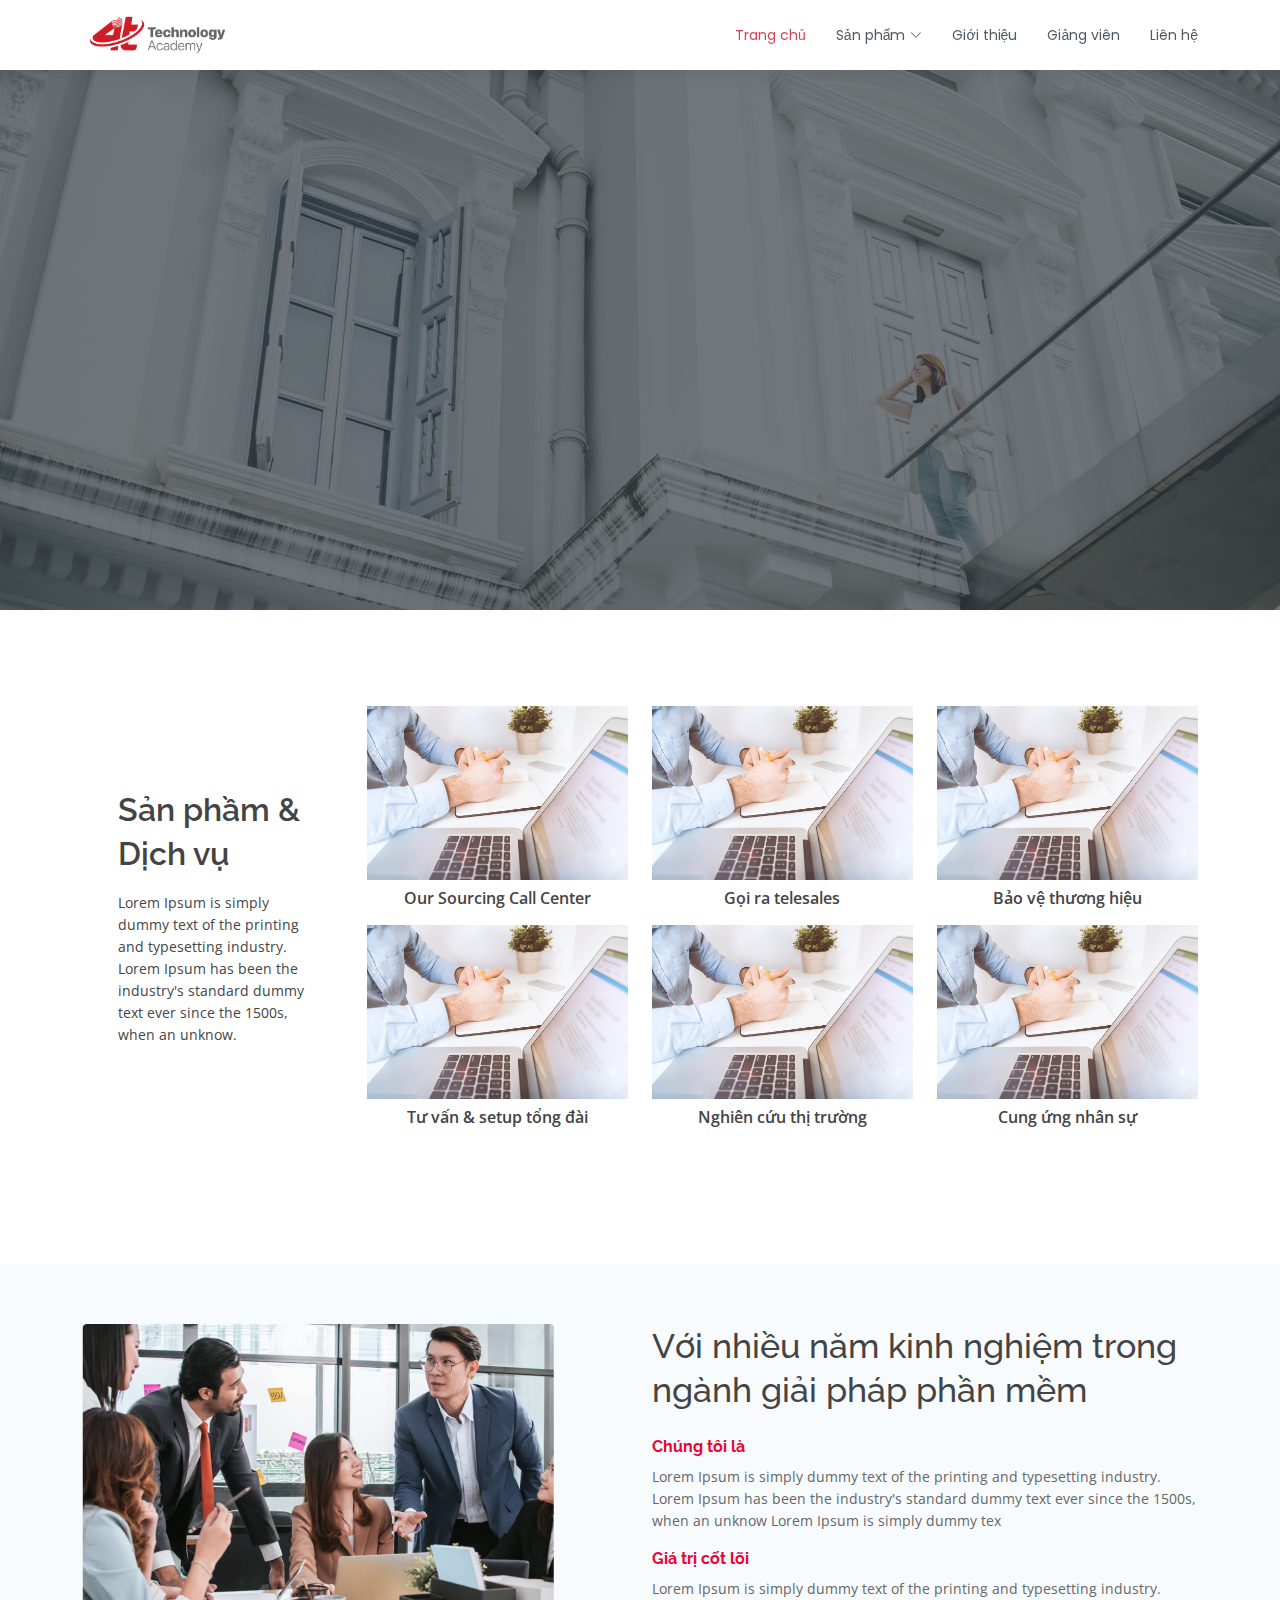
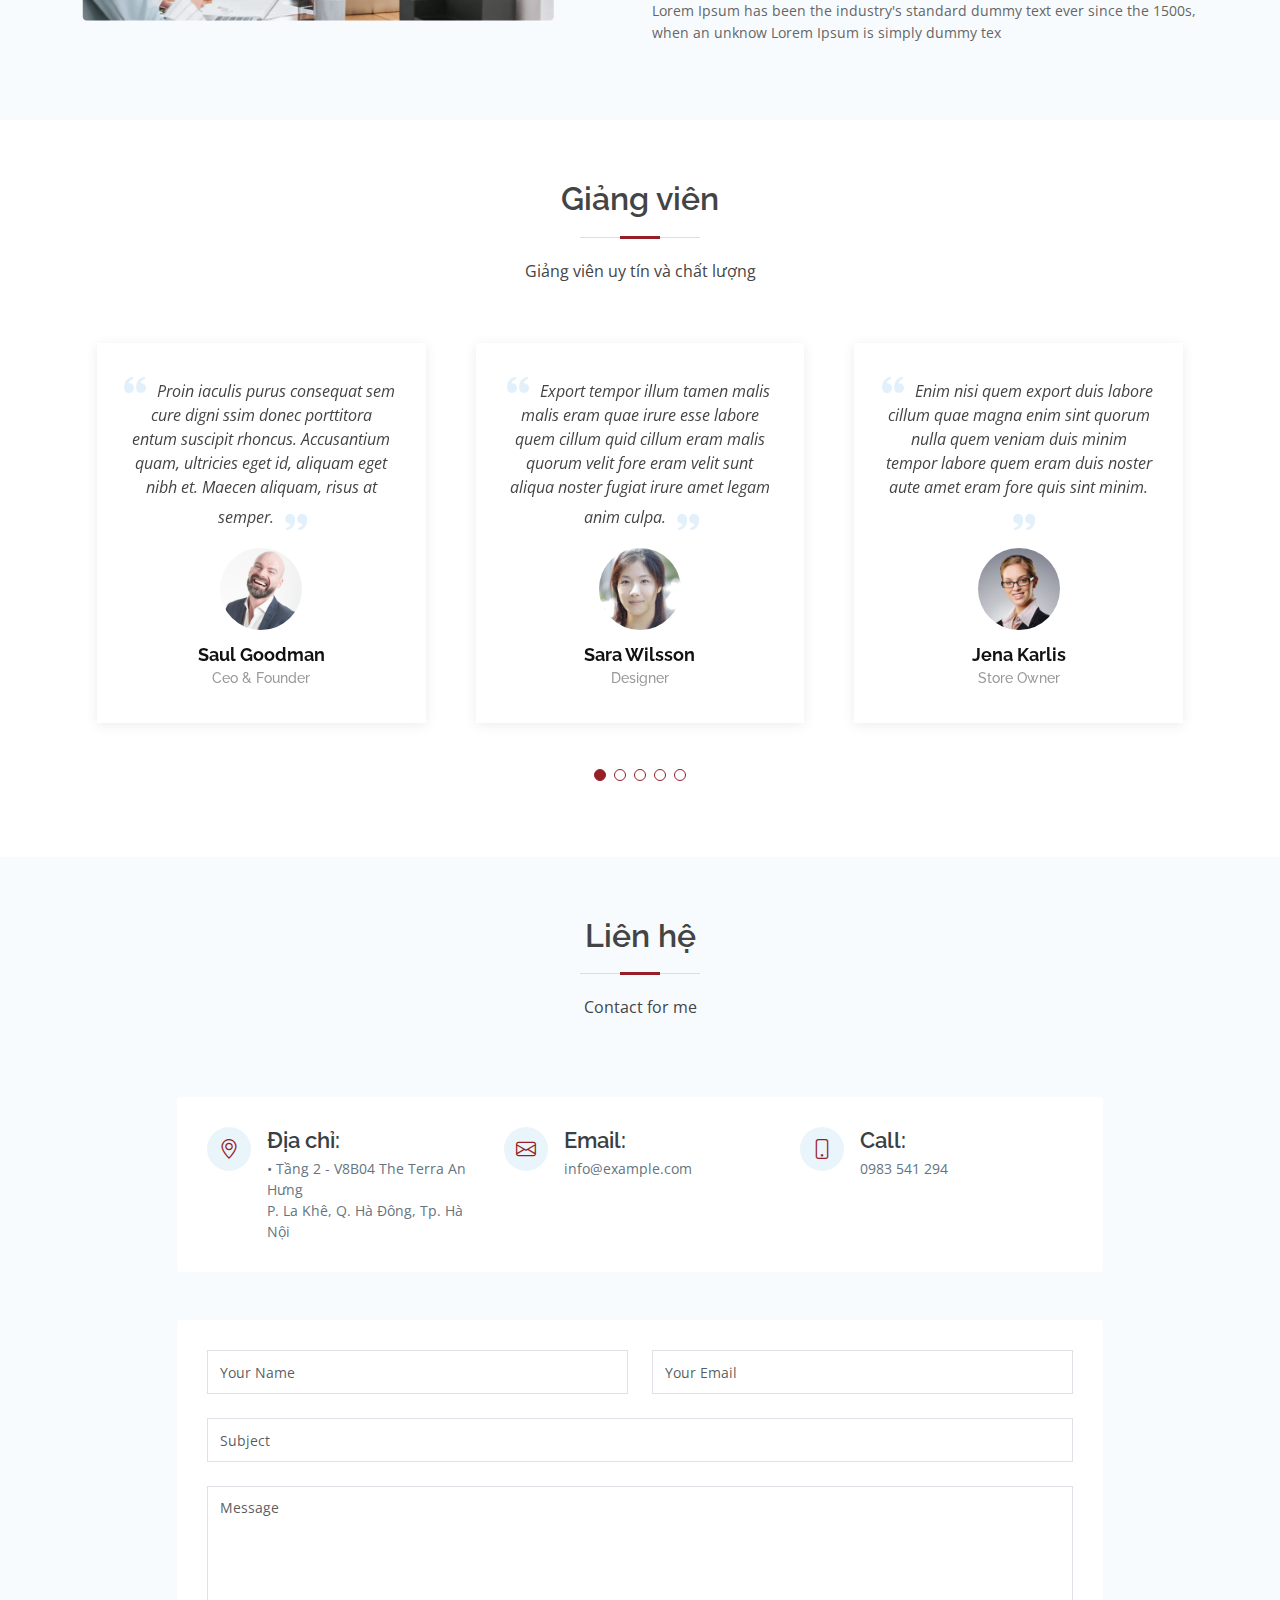
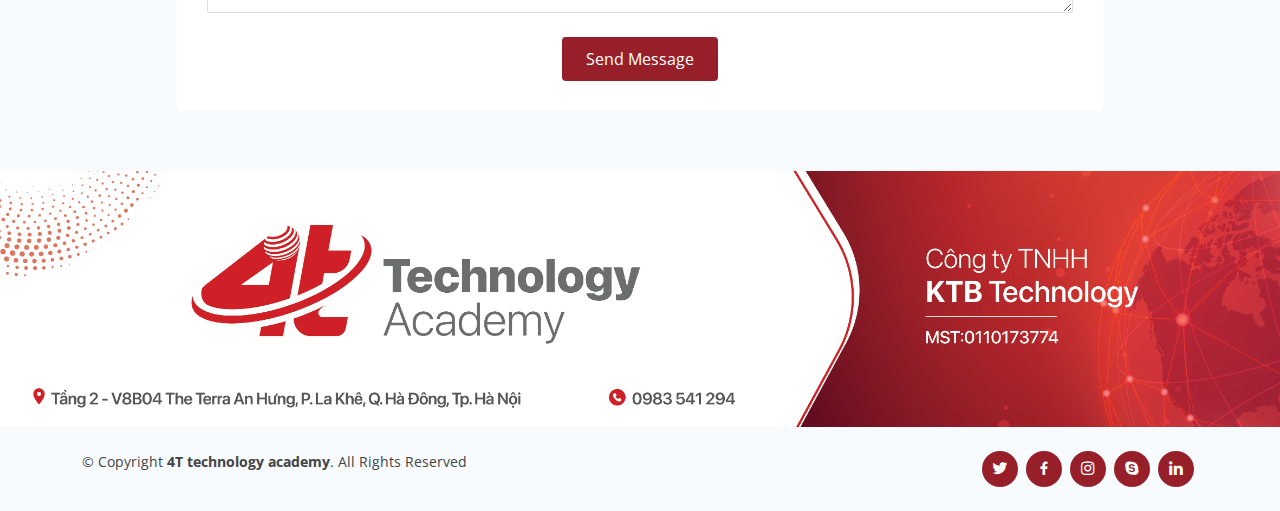
<file: index.html>
<!DOCTYPE html>
<html lang="en">

<head>
    <meta charset="utf-8">
    <meta content="width=device-width, initial-scale=1.0" name="viewport">

    <title>4T technology academy</title>
    <meta content="" name="description">
    <meta content="" name="keywords">

    <!-- Favicons -->
    <link href="assets/img/logo.png" rel="icon">
    <link href="assets/img/apple-touch-icon.png" rel="apple-touch-icon">

    <link href="https://fonts.googleapis.com/css?family=Open+Sans:300,300i,400,400i,600,600i,700,700i|Raleway:300,300i,400,400i,500,500i,600,600i,700,700i|Poppins:300,300i,400,400i,500,500i,600,600i,700,700i"
          rel="stylesheet">

    <link href="assets/vendor/bootstrap/css/bootstrap.min.css" rel="stylesheet">
    <link href="assets/vendor/bootstrap-icons/bootstrap-icons.css" rel="stylesheet">
    <link href="assets/vendor/boxicons/css/boxicons.min.css" rel="stylesheet">
    <link href="assets/vendor/glightbox/css/glightbox.min.css" rel="stylesheet">
    <link href="assets/vendor/swiper/swiper-bundle.min.css" rel="stylesheet">
    <link href="assets/scss/style.g.css" rel="stylesheet">

</head>

<body>

<!-- ======= Header ======= -->
<header id="header" class="fixed-top d-flex align-items-center">
    <div class="container d-flex align-items-center">

        <div class="logo me-auto">
            <a href="index.html">
                <img src="assets/img/logo.png">
            </a>
        </div>

        <nav id="navbar" class="navbar order-last order-lg-0">
            <ul>
                <li><a class="nav-link scrollto active" href="#hero">Trang chủ</a></li>
                <li class="dropdown"><a class="nav-link scrollto active" href="#product"><span>Sản phẩm</span> <i class="bi bi-chevron-down"></i></a>
                    <ul>
                        <li><a href="#">Sản phẩm 1</a></li>
                        <li><a href="#">Sản phẩm 2</a></li>
                        <li><a href="#">Sản phẩm 3</a></li>
                        <li><a href="#">Sản phẩm 4</a></li>
                    </ul>
                </li>
                <li><a class="nav-link scrollto" href="#about-me">Giới thiệu</a></li>
                <li><a class="nav-link scrollto " href="#testimonials">Giảng viên</a></li>
                <li><a class="nav-link scrollto" href="#contact">Liên hệ</a></li>
            </ul>
            <i class="bi bi-list mobile-nav-toggle"></i>
        </nav><!-- .navbar -->


    </div>
</header>

<section id="hero" class="d-flex flex-column justify-content-center align-items-center">
    <div class="container text-center text-md-left" data-aos="fade-up">
        <!--        <h1>Welcome to <span>Lumia</span></h1>-->
        <!--        <h2>We are team of talented designers making websites with Bootstrap</h2>-->
        <!--        <a href="#about" class="btn-get-started scrollto">Get Started</a>-->
    </div>
</section><!-- End Hero -->

<main id="main">

    <!-- ======= About Section ======= -->
    <section id="product" class="product">
        <div class="container">

            <div class="row">
                <div class="col-lg-3 pt-4 pt-lg-0 m-auto product--title px-5">
                    <div>
                        <h3 class="product--title pb-2">Sản phầm & Dịch vụ</h3>
                        <p class="product--content">
                            Lorem Ipsum is simply dummy text of the printing and typesetting industry. Lorem Ipsum has
                            been
                            the industry's standard dummy text ever since the 1500s, when an unknow.
                        </p>
                    </div>
                </div>
                <div class="col-lg-9">
                    <div class="row gx-4">
                        <div class="col-lg-4">
                            <div>
                                <img src="assets/img/about.jpg" class="img-fluid" alt="">
                                <p class="text-center pt-2 product--name">Our Sourcing Call Center</p>
                            </div>
                        </div>
                        <div class="col-lg-4">
                            <div>
                                <img src="assets/img/about.jpg" class="img-fluid" alt="">
                                <p class="text-center pt-2 product--name">Gọi ra telesales</p>
                            </div>
                        </div>
                        <div class="col-lg-4">
                            <div>
                                <img src="assets/img/about.jpg" class="img-fluid" alt="">
                                <p class="text-center pt-2 product--name">Bảo vệ thương hiệu</p>
                            </div>
                        </div>
                    </div>
                    <div class="row gx-4">
                        <div class="col-lg-4">
                            <div>
                                <img src="assets/img/about.jpg" class="img-fluid" alt="">
                                <p class="text-center pt-2 product--name">Tư vấn & setup tổng đài</p>
                            </div>
                        </div>
                        <div class="col-lg-4">
                            <div>
                                <img src="assets/img/about.jpg" class="img-fluid" alt="">
                                <p class="text-center pt-2 product--name">Nghiên cứu thị trường</p>
                            </div>
                        </div>
                        <div class="col-lg-4">
                            <div>
                                <img src="assets/img/about.jpg" class="img-fluid" alt="">
                                <p class="text-center pt-2 product--name">Cung ứng nhân sự</p>
                            </div>
                        </div>
                    </div>
                </div>
            </div>

        </div>
    </section><!-- End About Section -->

    <!-- ======= Services Section ======= -->
    <section id="about-me" class="about-me section-bg">
        <div class="container">

            <div class="row">
                <div class="col-lg-6">
                    <div>
                        <img src="assets/img/about-me.png" class="img-fluid" alt="">
                    </div>
                </div>
                <div class="col-lg-6">
                    <div>
                        <h3 class="about-me--title pb-3">Với nhiều năm kinh nghiệm trong ngành giải pháp phần mềm</h3>

                        <div>
                            <h5 class="about-me--sub-title">Chúng tôi là</h5>
                            <p class="about-me--sub-content">Lorem Ipsum is simply dummy text of the printing and
                                typesetting industry. Lorem Ipsum
                                has been the industry's standard dummy text ever since the 1500s, when an unknow Lorem
                                Ipsum is simply dummy tex</p>
                        </div>

                        <div>
                            <h5 class="about-me--sub-title">Giá trị cốt lõi</h5>
                            <p class="about-me--sub-content">Lorem Ipsum is simply dummy text of the printing and
                                typesetting industry. Lorem Ipsum
                                has been the industry's standard dummy text ever since the 1500s, when an unknow Lorem
                                Ipsum is simply dummy tex</p>
                        </div>
                    </div>
                </div>
            </div>

        </div>
    </section><!-- End Services Section -->

    <!-- ======= Testimonials Section ======= -->
    <section id="testimonials" class="testimonials">
        <div class="container">

            <div class="section-title">
                <h2>Giảng viên</h2>
                <p>Giảng viên uy tín và chất lượng</p>
            </div>

            <div class="testimonials-slider swiper" data-aos="fade-up" data-aos-delay="100">
                <div class="swiper-wrapper">

                    <div class="swiper-slide">
                        <div class="testimonial-item">
                            <p>
                                <i class="bx bxs-quote-alt-left quote-icon-left"></i>
                                Proin iaculis purus consequat sem cure digni ssim donec porttitora entum suscipit
                                rhoncus. Accusantium quam, ultricies eget id, aliquam eget nibh et. Maecen aliquam,
                                risus at semper.
                                <i class="bx bxs-quote-alt-right quote-icon-right"></i>
                            </p>
                            <img src="assets/img/testimonials/testimonials-1.jpg" class="testimonial-img" alt="">
                            <h3>Saul Goodman</h3>
                            <h4>Ceo &amp; Founder</h4>
                        </div>
                    </div><!-- End testimonial item -->

                    <div class="swiper-slide">
                        <div class="testimonial-item">
                            <p>
                                <i class="bx bxs-quote-alt-left quote-icon-left"></i>
                                Export tempor illum tamen malis malis eram quae irure esse labore quem cillum quid
                                cillum eram malis quorum velit fore eram velit sunt aliqua noster fugiat irure amet
                                legam anim culpa.
                                <i class="bx bxs-quote-alt-right quote-icon-right"></i>
                            </p>
                            <img src="assets/img/testimonials/testimonials-2.jpg" class="testimonial-img" alt="">
                            <h3>Sara Wilsson</h3>
                            <h4>Designer</h4>
                        </div>
                    </div><!-- End testimonial item -->

                    <div class="swiper-slide">
                        <div class="testimonial-item">
                            <p>
                                <i class="bx bxs-quote-alt-left quote-icon-left"></i>
                                Enim nisi quem export duis labore cillum quae magna enim sint quorum nulla quem veniam
                                duis minim tempor labore quem eram duis noster aute amet eram fore quis sint minim.
                                <i class="bx bxs-quote-alt-right quote-icon-right"></i>
                            </p>
                            <img src="assets/img/testimonials/testimonials-3.jpg" class="testimonial-img" alt="">
                            <h3>Jena Karlis</h3>
                            <h4>Store Owner</h4>
                        </div>
                    </div><!-- End testimonial item -->

                    <div class="swiper-slide">
                        <div class="testimonial-item">
                            <p>
                                <i class="bx bxs-quote-alt-left quote-icon-left"></i>
                                Fugiat enim eram quae cillum dolore dolor amet nulla culpa multos export minim fugiat
                                minim velit minim dolor enim duis veniam ipsum anim magna sunt elit fore quem dolore
                                labore illum veniam.
                                <i class="bx bxs-quote-alt-right quote-icon-right"></i>
                            </p>
                            <img src="assets/img/testimonials/testimonials-4.jpg" class="testimonial-img" alt="">
                            <h3>Matt Brandon</h3>
                            <h4>Freelancer</h4>
                        </div>
                    </div><!-- End testimonial item -->

                    <div class="swiper-slide">
                        <div class="testimonial-item">
                            <p>
                                <i class="bx bxs-quote-alt-left quote-icon-left"></i>
                                Quis quorum aliqua sint quem legam fore sunt eram irure aliqua veniam tempor noster
                                veniam enim culpa labore duis sunt culpa nulla illum cillum fugiat legam esse veniam
                                culpa fore nisi cillum quid.
                                <i class="bx bxs-quote-alt-right quote-icon-right"></i>
                            </p>
                            <img src="assets/img/testimonials/testimonials-5.jpg" class="testimonial-img" alt="">
                            <h3>John Larson</h3>
                            <h4>Entrepreneur</h4>
                        </div>
                    </div><!-- End testimonial item -->

                </div>
                <div class="swiper-pagination"></div>
            </div>

        </div>
    </section><!-- End Testimonials Section -->

    <!-- ======= Contact Section ======= -->
    <section id="contact" class="contact section-bg">
        <div class="container">

            <div class="section-title">
                <h2>Liên hệ</h2>
                <p>Contact for me</p>
            </div>

            <div class="row mt-5 justify-content-center">

                <div class="col-lg-10">

                    <div class="info-wrap">
                        <div class="row">
                            <div class="col-lg-4 info">
                                <i class="bi bi-geo-alt"></i>
                                <h4>Địa chỉ:</h4>
                                <p>• Tầng 2 - V8B04 The Terra An Hưng<br> P. La Khê, Q. Hà Đông, Tp. Hà Nội</p>
                            </div>

                            <div class="col-lg-4 info mt-4 mt-lg-0">
                                <i class="bi bi-envelope"></i>
                                <h4>Email:</h4>
                                <p>info@example.com</p>
                            </div>

                            <div class="col-lg-4 info mt-4 mt-lg-0">
                                <i class="bi bi-phone"></i>
                                <h4>Call:</h4>
                                <p>0983 541 294</p>
                            </div>
                        </div>
                    </div>

                </div>

            </div>

            <div class="row mt-5 justify-content-center">
                <div class="col-lg-10">
                    <form action="forms/contact.php" method="post" role="form" class="php-email-form">
                        <div class="row">
                            <div class="col-md-6 form-group">
                                <input type="text" name="name" class="form-control" id="name" placeholder="Your Name"
                                       required>
                            </div>
                            <div class="col-md-6 form-group mt-3 mt-md-0">
                                <input type="email" class="form-control" name="email" id="email"
                                       placeholder="Your Email" required>
                            </div>
                        </div>
                        <div class="form-group mt-3">
                            <input type="text" class="form-control" name="subject" id="subject" placeholder="Subject"
                                   required>
                        </div>
                        <div class="form-group mt-3">
                            <textarea class="form-control" name="message" rows="5" placeholder="Message"
                                      required></textarea>
                        </div>
                        <div class="my-3">
                            <div class="loading">Loading</div>
                            <div class="error-message"></div>
                            <div class="sent-message">Your message has been sent. Thank you!</div>
                        </div>
                        <div class="text-center">
                            <button type="submit">Send Message</button>
                        </div>
                    </form>
                </div>

            </div>

        </div>
    </section><!-- End Contact Section -->

</main><!-- End #main -->

<!-- ======= Footer ======= -->
<footer id="footer">

    <div class="p-0 m-0">
        <img src="assets/img/footer.png" class="w-100">
    </div>

    <div class="container d-md-flex py-4">

        <div class="me-md-auto text-center text-md-start">
            <div class="copyright">
                &copy; Copyright <strong><span>4T technology academy</span></strong>. All Rights Reserved
            </div>
        </div>
        <div class="social-links text-center text-md-right pt-3 pt-md-0">
            <a href="#" class="twitter"><i class="bx bxl-twitter"></i></a>
            <a href="#" class="facebook"><i class="bx bxl-facebook"></i></a>
            <a href="#" class="instagram"><i class="bx bxl-instagram"></i></a>
            <a href="#" class="google-plus"><i class="bx bxl-skype"></i></a>
            <a href="#" class="linkedin"><i class="bx bxl-linkedin"></i></a>
        </div>
    </div>
</footer><!-- End Footer -->

<a href="#" class="back-to-top d-flex align-items-center justify-content-center"><i
        class="bi bi-arrow-up-short"></i></a>

<!-- Vendor JS Files -->
<script src="assets/vendor/purecounter/purecounter_vanilla.js"></script>
<script src="assets/vendor/bootstrap/js/bootstrap.bundle.min.js"></script>
<script src="assets/vendor/glightbox/js/glightbox.min.js"></script>
<script src="assets/vendor/isotope-layout/isotope.pkgd.min.js"></script>
<script src="assets/vendor/swiper/swiper-bundle.min.js"></script>
<script src="assets/vendor/waypoints/noframework.waypoints.js"></script>
<script src="assets/vendor/php-email-form/validate.js"></script>

<!-- Template Main JS File -->
<script src="assets/js/main.js"></script>

</body>

</html>
</file>
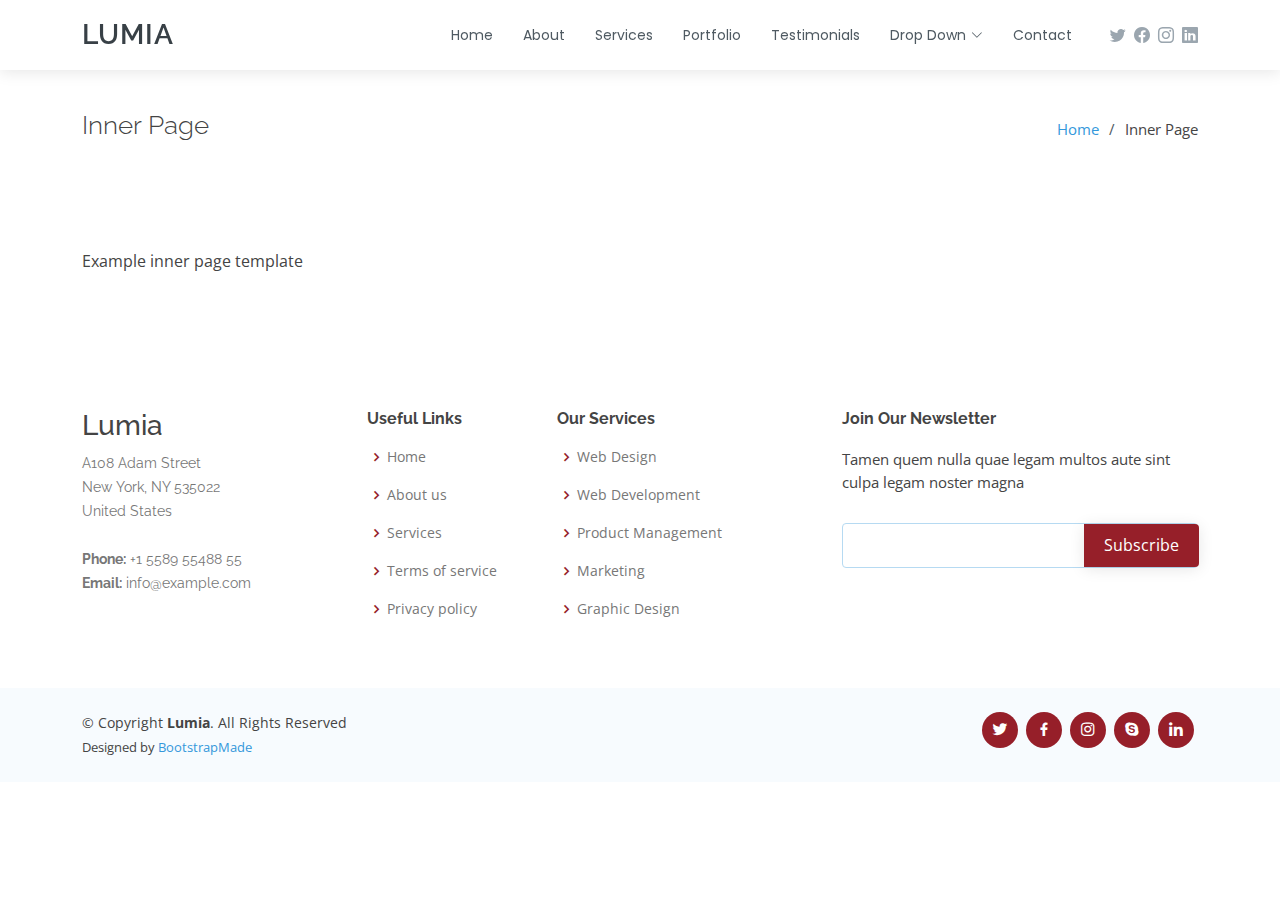
<file: inner-page.html>
<!DOCTYPE html>
<html lang="en">

<head>
  <meta charset="utf-8">
  <meta content="width=device-width, initial-scale=1.0" name="viewport">

  <title>Inner Page - Lumia Bootstrap Template</title>
  <meta content="" name="description">
  <meta content="" name="keywords">

  <!-- Favicons -->
  <link href="assets/img/favicon.png" rel="icon">
  <link href="assets/img/apple-touch-icon.png" rel="apple-touch-icon">

  <!-- Google Fonts -->
  <link href="https://fonts.googleapis.com/css?family=Open+Sans:300,300i,400,400i,600,600i,700,700i|Raleway:300,300i,400,400i,500,500i,600,600i,700,700i|Poppins:300,300i,400,400i,500,500i,600,600i,700,700i" rel="stylesheet">

  <!-- Vendor CSS Files -->
  <link href="assets/vendor/bootstrap/css/bootstrap.min.css" rel="stylesheet">
  <link href="assets/vendor/bootstrap-icons/bootstrap-icons.css" rel="stylesheet">
  <link href="assets/vendor/boxicons/css/boxicons.min.css" rel="stylesheet">
  <link href="assets/vendor/glightbox/css/glightbox.min.css" rel="stylesheet">
  <link href="assets/vendor/swiper/swiper-bundle.min.css" rel="stylesheet">

  <link href="assets/scss/style.g.css" rel="stylesheet">

</head>

<body>

  <!-- ======= Header ======= -->
  <header id="header" class="fixed-top d-flex align-items-center">
    <div class="container d-flex align-items-center">

      <div class="logo me-auto">
        <h1><a href="index.html">Lumia</a></h1>
        <!-- Uncomment below if you prefer to use an image logo -->
        <!-- <a href="index.html"><img src="assets/img/logo.png" alt="" class="img-fluid"></a>-->
      </div>

      <nav id="navbar" class="navbar order-last order-lg-0">
        <ul>
          <li><a class="nav-link scrollto " href="#hero">Home</a></li>
          <li><a class="nav-link scrollto" href="#about">About</a></li>
          <li><a class="nav-link scrollto" href="#services">Services</a></li>
          <li><a class="nav-link scrollto " href="#portfolio">Portfolio</a></li>
          <li><a class="nav-link scrollto" href="#testimonials">Testimonials</a></li>
          <li class="dropdown"><a href="#"><span>Drop Down</span> <i class="bi bi-chevron-down"></i></a>
            <ul>
              <li><a href="#">Drop Down 1</a></li>
              <li class="dropdown"><a href="#"><span>Deep Drop Down</span> <i class="bi bi-chevron-right"></i></a>
                <ul>
                  <li><a href="#">Deep Drop Down 1</a></li>
                  <li><a href="#">Deep Drop Down 2</a></li>
                  <li><a href="#">Deep Drop Down 3</a></li>
                  <li><a href="#">Deep Drop Down 4</a></li>
                  <li><a href="#">Deep Drop Down 5</a></li>
                </ul>
              </li>
              <li><a href="#">Drop Down 2</a></li>
              <li><a href="#">Drop Down 3</a></li>
              <li><a href="#">Drop Down 4</a></li>
            </ul>
          </li>
          <li><a class="nav-link scrollto" href="#contact">Contact</a></li>
        </ul>
        <i class="bi bi-list mobile-nav-toggle"></i>
      </nav><!-- .navbar -->

      <div class="header-social-links d-flex align-items-center">
        <a href="#" class="twitter"><i class="bi bi-twitter"></i></a>
        <a href="#" class="facebook"><i class="bi bi-facebook"></i></a>
        <a href="#" class="instagram"><i class="bi bi-instagram"></i></a>
        <a href="#" class="linkedin"><i class="bi bi-linkedin"></i></i></a>
      </div>

    </div>
  </header><!-- End Header -->

  <main id="main">

    <!-- ======= Breadcrumbs ======= -->
    <section class="breadcrumbs">
      <div class="container">

        <div class="d-flex justify-content-between align-items-center">
          <h2>Inner Page</h2>
          <ol>
            <li><a href="index.html">Home</a></li>
            <li>Inner Page</li>
          </ol>
        </div>

      </div>
    </section><!-- End Breadcrumbs -->

    <section class="inner-page">
      <div class="container">
        <p>
          Example inner page template
        </p>
      </div>
    </section>

  </main><!-- End #main -->

  <!-- ======= Footer ======= -->
  <footer id="footer">

    <div class="footer-top">
      <div class="container">
        <div class="row">

          <div class="col-lg-3 col-md-6 footer-contact">
            <h3>Lumia</h3>
            <p>
              A108 Adam Street <br>
              New York, NY 535022<br>
              United States <br><br>
              <strong>Phone:</strong> +1 5589 55488 55<br>
              <strong>Email:</strong> info@example.com<br>
            </p>
          </div>

          <div class="col-lg-2 col-md-6 footer-links">
            <h4>Useful Links</h4>
            <ul>
              <li><i class="bx bx-chevron-right"></i> <a href="#">Home</a></li>
              <li><i class="bx bx-chevron-right"></i> <a href="#">About us</a></li>
              <li><i class="bx bx-chevron-right"></i> <a href="#">Services</a></li>
              <li><i class="bx bx-chevron-right"></i> <a href="#">Terms of service</a></li>
              <li><i class="bx bx-chevron-right"></i> <a href="#">Privacy policy</a></li>
            </ul>
          </div>

          <div class="col-lg-3 col-md-6 footer-links">
            <h4>Our Services</h4>
            <ul>
              <li><i class="bx bx-chevron-right"></i> <a href="#">Web Design</a></li>
              <li><i class="bx bx-chevron-right"></i> <a href="#">Web Development</a></li>
              <li><i class="bx bx-chevron-right"></i> <a href="#">Product Management</a></li>
              <li><i class="bx bx-chevron-right"></i> <a href="#">Marketing</a></li>
              <li><i class="bx bx-chevron-right"></i> <a href="#">Graphic Design</a></li>
            </ul>
          </div>

          <div class="col-lg-4 col-md-6 footer-newsletter">
            <h4>Join Our Newsletter</h4>
            <p>Tamen quem nulla quae legam multos aute sint culpa legam noster magna</p>
            <form action="" method="post">
              <input type="email" name="email"><input type="submit" value="Subscribe">
            </form>
          </div>

        </div>
      </div>
    </div>

    <div class="container d-md-flex py-4">

      <div class="me-md-auto text-center text-md-start">
        <div class="copyright">
          &copy; Copyright <strong><span>Lumia</span></strong>. All Rights Reserved
        </div>
        <div class="credits">
          <!-- All the links in the footer should remain intact. -->
          <!-- You can delete the links only if you purchased the pro version. -->
          <!-- Licensing information: https://bootstrapmade.com/license/ -->
          <!-- Purchase the pro version with working PHP/AJAX contact form: https://bootstrapmade.com/lumia-bootstrap-business-template/ -->
          Designed by <a href="https://bootstrapmade.com/">BootstrapMade</a>
        </div>
      </div>
      <div class="social-links text-center text-md-right pt-3 pt-md-0">
        <a href="#" class="twitter"><i class="bx bxl-twitter"></i></a>
        <a href="#" class="facebook"><i class="bx bxl-facebook"></i></a>
        <a href="#" class="instagram"><i class="bx bxl-instagram"></i></a>
        <a href="#" class="google-plus"><i class="bx bxl-skype"></i></a>
        <a href="#" class="linkedin"><i class="bx bxl-linkedin"></i></a>
      </div>
    </div>
  </footer><!-- End Footer -->

  <a href="#" class="back-to-top d-flex align-items-center justify-content-center"><i class="bi bi-arrow-up-short"></i></a>

  <!-- Vendor JS Files -->
  <script src="assets/vendor/purecounter/purecounter_vanilla.js"></script>
  <script src="assets/vendor/bootstrap/js/bootstrap.bundle.min.js"></script>
  <script src="assets/vendor/glightbox/js/glightbox.min.js"></script>
  <script src="assets/vendor/isotope-layout/isotope.pkgd.min.js"></script>
  <script src="assets/vendor/swiper/swiper-bundle.min.js"></script>
  <script src="assets/vendor/waypoints/noframework.waypoints.js"></script>
  <script src="assets/vendor/php-email-form/validate.js"></script>

  <!-- Template Main JS File -->
  <script src="assets/js/main.js"></script>

</body>

</html>
</file>
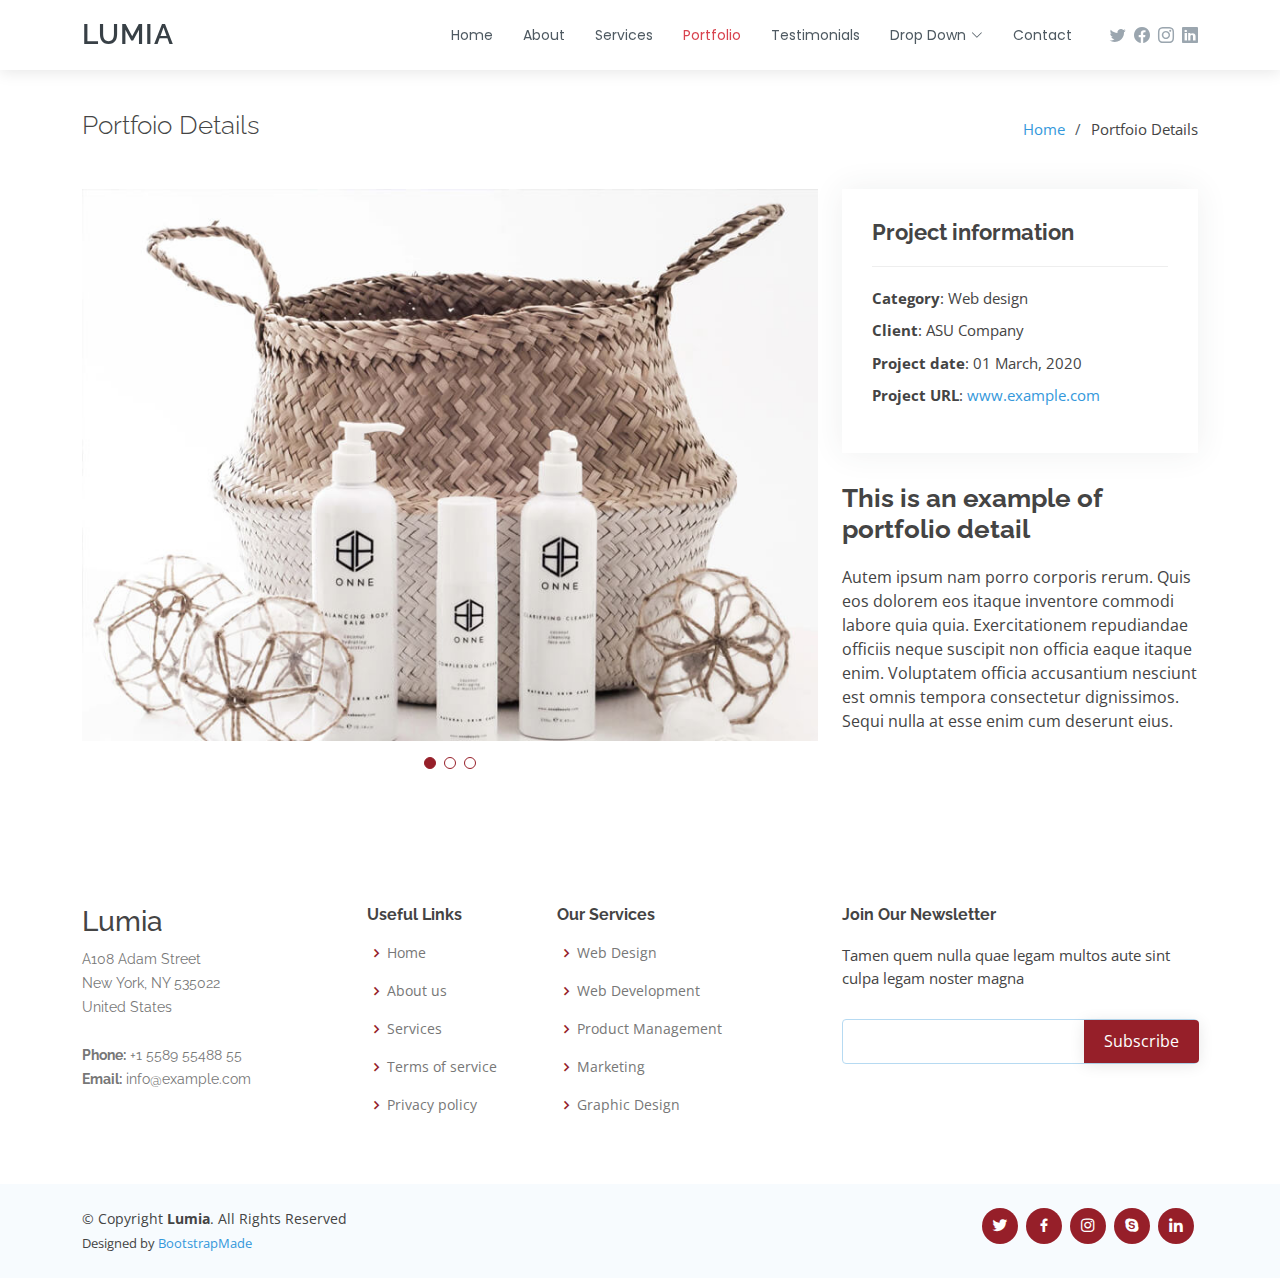
<file: portfolio-details.html>
<!DOCTYPE html>
<html lang="en">

<head>
  <meta charset="utf-8">
  <meta content="width=device-width, initial-scale=1.0" name="viewport">

  <title>Portfolio Details - Lumia Bootstrap Template</title>
  <meta content="" name="description">
  <meta content="" name="keywords">

  <!-- Favicons -->
  <link href="assets/img/favicon.png" rel="icon">
  <link href="assets/img/apple-touch-icon.png" rel="apple-touch-icon">

  <!-- Google Fonts -->
  <link href="https://fonts.googleapis.com/css?family=Open+Sans:300,300i,400,400i,600,600i,700,700i|Raleway:300,300i,400,400i,500,500i,600,600i,700,700i|Poppins:300,300i,400,400i,500,500i,600,600i,700,700i" rel="stylesheet">

  <!-- Vendor CSS Files -->
  <link href="assets/vendor/bootstrap/css/bootstrap.min.css" rel="stylesheet">
  <link href="assets/vendor/bootstrap-icons/bootstrap-icons.css" rel="stylesheet">
  <link href="assets/vendor/boxicons/css/boxicons.min.css" rel="stylesheet">
  <link href="assets/vendor/glightbox/css/glightbox.min.css" rel="stylesheet">
  <link href="assets/vendor/swiper/swiper-bundle.min.css" rel="stylesheet">

  <link href="assets/scss/style.g.css" rel="stylesheet">

</head>

<body>

  <!-- ======= Header ======= -->
  <header id="header" class="fixed-top d-flex align-items-center">
    <div class="container d-flex align-items-center">

      <div class="logo me-auto">
        <h1><a href="index.html">Lumia</a></h1>
        <!-- Uncomment below if you prefer to use an image logo -->
        <!-- <a href="index.html"><img src="assets/img/logo.png" alt="" class="img-fluid"></a>-->
      </div>

      <nav id="navbar" class="navbar order-last order-lg-0">
        <ul>
          <li><a class="nav-link scrollto " href="#hero">Home</a></li>
          <li><a class="nav-link scrollto" href="#about">About</a></li>
          <li><a class="nav-link scrollto" href="#services">Services</a></li>
          <li><a class="nav-link scrollto active" href="#portfolio">Portfolio</a></li>
          <li><a class="nav-link scrollto" href="#testimonials">Testimonials</a></li>
          <li class="dropdown"><a href="#"><span>Drop Down</span> <i class="bi bi-chevron-down"></i></a>
            <ul>
              <li><a href="#">Drop Down 1</a></li>
              <li class="dropdown"><a href="#"><span>Deep Drop Down</span> <i class="bi bi-chevron-right"></i></a>
                <ul>
                  <li><a href="#">Deep Drop Down 1</a></li>
                  <li><a href="#">Deep Drop Down 2</a></li>
                  <li><a href="#">Deep Drop Down 3</a></li>
                  <li><a href="#">Deep Drop Down 4</a></li>
                  <li><a href="#">Deep Drop Down 5</a></li>
                </ul>
              </li>
              <li><a href="#">Drop Down 2</a></li>
              <li><a href="#">Drop Down 3</a></li>
              <li><a href="#">Drop Down 4</a></li>
            </ul>
          </li>
          <li><a class="nav-link scrollto" href="#contact">Contact</a></li>
        </ul>
        <i class="bi bi-list mobile-nav-toggle"></i>
      </nav><!-- .navbar -->

      <div class="header-social-links d-flex align-items-center">
        <a href="#" class="twitter"><i class="bi bi-twitter"></i></a>
        <a href="#" class="facebook"><i class="bi bi-facebook"></i></a>
        <a href="#" class="instagram"><i class="bi bi-instagram"></i></a>
        <a href="#" class="linkedin"><i class="bi bi-linkedin"></i></i></a>
      </div>

    </div>
  </header><!-- End Header -->

  <main id="main">

    <!-- ======= Breadcrumbs ======= -->
    <section id="breadcrumbs" class="breadcrumbs">
      <div class="container">

        <div class="d-flex justify-content-between align-items-center">
          <h2>Portfoio Details</h2>
          <ol>
            <li><a href="index.html">Home</a></li>
            <li>Portfoio Details</li>
          </ol>
        </div>

      </div>
    </section><!-- End Breadcrumbs -->

    <!-- ======= Portfolio Details Section ======= -->
    <section id="portfolio-details" class="portfolio-details">
      <div class="container">

        <div class="row gy-4">

          <div class="col-lg-8">
            <div class="portfolio-details-slider swiper">
              <div class="swiper-wrapper align-items-center">

                <div class="swiper-slide">
                  <img src="assets/img/portfolio/portfolio-1.jpg" alt="">
                </div>

                <div class="swiper-slide">
                  <img src="assets/img/portfolio/portfolio-2.jpg" alt="">
                </div>

                <div class="swiper-slide">
                  <img src="assets/img/portfolio/portfolio-3.jpg" alt="">
                </div>

              </div>
              <div class="swiper-pagination"></div>
            </div>
          </div>

          <div class="col-lg-4">
            <div class="portfolio-info">
              <h3>Project information</h3>
              <ul>
                <li><strong>Category</strong>: Web design</li>
                <li><strong>Client</strong>: ASU Company</li>
                <li><strong>Project date</strong>: 01 March, 2020</li>
                <li><strong>Project URL</strong>: <a href="#">www.example.com</a></li>
              </ul>
            </div>
            <div class="portfolio-description">
              <h2>This is an example of portfolio detail</h2>
              <p>
                Autem ipsum nam porro corporis rerum. Quis eos dolorem eos itaque inventore commodi labore quia quia. Exercitationem repudiandae officiis neque suscipit non officia eaque itaque enim. Voluptatem officia accusantium nesciunt est omnis tempora consectetur dignissimos. Sequi nulla at esse enim cum deserunt eius.
              </p>
            </div>
          </div>

        </div>

      </div>
    </section><!-- End Portfolio Details Section -->

  </main><!-- End #main -->

  <!-- ======= Footer ======= -->
  <footer id="footer">

    <div class="footer-top">
      <div class="container">
        <div class="row">

          <div class="col-lg-3 col-md-6 footer-contact">
            <h3>Lumia</h3>
            <p>
              A108 Adam Street <br>
              New York, NY 535022<br>
              United States <br><br>
              <strong>Phone:</strong> +1 5589 55488 55<br>
              <strong>Email:</strong> info@example.com<br>
            </p>
          </div>

          <div class="col-lg-2 col-md-6 footer-links">
            <h4>Useful Links</h4>
            <ul>
              <li><i class="bx bx-chevron-right"></i> <a href="#">Home</a></li>
              <li><i class="bx bx-chevron-right"></i> <a href="#">About us</a></li>
              <li><i class="bx bx-chevron-right"></i> <a href="#">Services</a></li>
              <li><i class="bx bx-chevron-right"></i> <a href="#">Terms of service</a></li>
              <li><i class="bx bx-chevron-right"></i> <a href="#">Privacy policy</a></li>
            </ul>
          </div>

          <div class="col-lg-3 col-md-6 footer-links">
            <h4>Our Services</h4>
            <ul>
              <li><i class="bx bx-chevron-right"></i> <a href="#">Web Design</a></li>
              <li><i class="bx bx-chevron-right"></i> <a href="#">Web Development</a></li>
              <li><i class="bx bx-chevron-right"></i> <a href="#">Product Management</a></li>
              <li><i class="bx bx-chevron-right"></i> <a href="#">Marketing</a></li>
              <li><i class="bx bx-chevron-right"></i> <a href="#">Graphic Design</a></li>
            </ul>
          </div>

          <div class="col-lg-4 col-md-6 footer-newsletter">
            <h4>Join Our Newsletter</h4>
            <p>Tamen quem nulla quae legam multos aute sint culpa legam noster magna</p>
            <form action="" method="post">
              <input type="email" name="email"><input type="submit" value="Subscribe">
            </form>
          </div>

        </div>
      </div>
    </div>

    <div class="container d-md-flex py-4">

      <div class="me-md-auto text-center text-md-start">
        <div class="copyright">
          &copy; Copyright <strong><span>Lumia</span></strong>. All Rights Reserved
        </div>
        <div class="credits">
          <!-- All the links in the footer should remain intact. -->
          <!-- You can delete the links only if you purchased the pro version. -->
          <!-- Licensing information: https://bootstrapmade.com/license/ -->
          <!-- Purchase the pro version with working PHP/AJAX contact form: https://bootstrapmade.com/lumia-bootstrap-business-template/ -->
          Designed by <a href="https://bootstrapmade.com/">BootstrapMade</a>
        </div>
      </div>
      <div class="social-links text-center text-md-right pt-3 pt-md-0">
        <a href="#" class="twitter"><i class="bx bxl-twitter"></i></a>
        <a href="#" class="facebook"><i class="bx bxl-facebook"></i></a>
        <a href="#" class="instagram"><i class="bx bxl-instagram"></i></a>
        <a href="#" class="google-plus"><i class="bx bxl-skype"></i></a>
        <a href="#" class="linkedin"><i class="bx bxl-linkedin"></i></a>
      </div>
    </div>
  </footer><!-- End Footer -->

  <a href="#" class="back-to-top d-flex align-items-center justify-content-center"><i class="bi bi-arrow-up-short"></i></a>

  <!-- Vendor JS Files -->
  <script src="assets/vendor/purecounter/purecounter_vanilla.js"></script>
  <script src="assets/vendor/bootstrap/js/bootstrap.bundle.min.js"></script>
  <script src="assets/vendor/glightbox/js/glightbox.min.js"></script>
  <script src="assets/vendor/isotope-layout/isotope.pkgd.min.js"></script>
  <script src="assets/vendor/swiper/swiper-bundle.min.js"></script>
  <script src="assets/vendor/waypoints/noframework.waypoints.js"></script>
  <script src="assets/vendor/php-email-form/validate.js"></script>

  <script src="assets/js/main.js"></script>

</body>

</html>
</file>
<file: assets/scss/style.g.css>
body {
  font-family: "Open Sans", sans-serif;
  color: #444444;
}

a {
  color: #3498db;
  text-decoration: none;
}

a:hover {
  color: #5faee3;
  text-decoration: none;
}

h1,
h2,
h3,
h4,
h5,
h6 {
  font-family: "Raleway", sans-serif;
}

/*--------------------------------------------------------------
# Header
--------------------------------------------------------------*/
#header {
  height: 70px;
  transition: all 0.5s;
  z-index: 997;
  background: #fff;
  box-shadow: 0px 2px 15px rgba(0, 0, 0, 0.1);
}
#header .logo h1 {
  font-size: 28px;
  margin: 0;
  font-weight: 600;
  letter-spacing: 1px;
  text-transform: uppercase;
  color: #384046;
}
#header .logo h1 a, #header .logo h1 a:hover {
  color: #384046;
  text-decoration: none;
}
#header .logo img {
  max-height: 50px;
}

/*--------------------------------------------------------------
# Header Social Links
--------------------------------------------------------------*/
.header-social-links {
  margin: 0 0 0 30px;
}
.header-social-links a {
  color: #9ba6af;
  padding-left: 8px;
  display: inline-block;
  line-height: 0px;
  transition: 0.3s;
}
.header-social-links a i {
  line-height: 0;
}
.header-social-links a:hover {
  color: #d8434f;
}
@media (max-width: 768px) {
  .header-social-links {
    margin: 0 15px 0 0;
  }
}

.back-to-top {
  position: fixed;
  visibility: hidden;
  opacity: 0;
  right: 15px;
  bottom: 15px;
  z-index: 996;
  background: #961f29;
  width: 40px;
  height: 40px;
  border-radius: 4px;
  transition: all 0.4s;
}
.back-to-top i {
  font-size: 28px;
  color: #fff;
  line-height: 0;
}
.back-to-top:hover {
  background: #d8434f;
  color: #fff;
}
.back-to-top.active {
  visibility: visible;
  opacity: 1;
}

.navbar {
  padding: 0;
}

.navbar ul {
  margin: 0;
  padding: 0;
  display: flex;
  list-style: none;
  align-items: center;
}

.navbar li {
  position: relative;
}

.navbar a,
.navbar a:focus {
  display: flex;
  align-items: center;
  justify-content: space-between;
  padding: 10px 0 10px 30px;
  font-family: "Poppins", sans-serif;
  color: #4f5a62;
  white-space: nowrap;
  transition: 0.3s;
  font-size: 14px;
  font-weight: 400;
  line-height: 18px;
  letter-spacing: 0em;
  text-align: left;
}

.navbar a i,
.navbar a:focus i {
  font-size: 12px;
  line-height: 0;
  margin-left: 5px;
}

.navbar a:hover,
.navbar .active,
.navbar .active:focus,
.navbar li:hover > a {
  color: #d8434f;
}

.navbar .dropdown ul {
  display: block;
  position: absolute;
  left: 14px;
  top: calc(100% + 30px);
  margin: 0;
  padding: 10px 0;
  z-index: 99;
  opacity: 0;
  visibility: hidden;
  background: #fff;
  box-shadow: 0px 0px 30px rgba(127, 137, 161, 0.25);
  transition: 0.3s;
}

.navbar .dropdown ul li {
  min-width: 200px;
}

.navbar .dropdown ul a {
  padding: 10px 20px;
  font-size: 14px;
  font-weight: 400;
  color: #21262a;
}

.navbar .dropdown ul a i {
  font-size: 12px;
}

.navbar .dropdown ul a:hover,
.navbar .dropdown ul .active:hover,
.navbar .dropdown ul li:hover > a {
  color: #961f29;
}

.navbar .dropdown:hover > ul {
  opacity: 1;
  top: 100%;
  visibility: visible;
}

.navbar .dropdown .dropdown ul {
  top: 0;
  left: calc(100% - 30px);
  visibility: hidden;
}

.navbar .dropdown .dropdown:hover > ul {
  opacity: 1;
  top: 0;
  left: 100%;
  visibility: visible;
}

@media (max-width: 1366px) {
  .navbar .dropdown .dropdown ul {
    left: -90%;
  }
  .navbar .dropdown .dropdown:hover > ul {
    left: -100%;
  }
}
/**
* Mobile Navigation
*/
.mobile-nav-toggle {
  color: #384046;
  font-size: 28px;
  cursor: pointer;
  display: none;
  line-height: 0;
  transition: 0.5s;
}

.mobile-nav-toggle.bi-x {
  color: #fff;
}

@media (max-width: 991px) {
  .mobile-nav-toggle {
    display: block;
  }
  .navbar ul {
    display: none;
  }
}
.navbar-mobile {
  position: fixed;
  overflow: hidden;
  top: 0;
  right: 0;
  left: 0;
  bottom: 0;
  background: rgba(33, 38, 42, 0.9);
  transition: 0.3s;
  z-index: 999;
}

.navbar-mobile .mobile-nav-toggle {
  position: absolute;
  top: 15px;
  right: 15px;
}

.navbar-mobile ul {
  display: block;
  position: absolute;
  top: 55px;
  right: 15px;
  bottom: 15px;
  left: 15px;
  padding: 10px 0;
  background-color: #fff;
  overflow-y: auto;
  transition: 0.3s;
}

.navbar-mobile a,
.navbar-mobile a:focus {
  padding: 10px 20px;
  font-size: 15px;
  color: #384046;
}

.navbar-mobile a:hover,
.navbar-mobile .active,
.navbar-mobile li:hover > a {
  color: #961f29;
}

.navbar-mobile .getstarted,
.navbar-mobile .getstarted:focus {
  margin: 15px;
}

.navbar-mobile .dropdown ul {
  position: static;
  display: none;
  margin: 10px 20px;
  padding: 10px 0;
  z-index: 99;
  opacity: 1;
  visibility: visible;
  background: #fff;
  box-shadow: 0px 0px 30px rgba(127, 137, 161, 0.25);
}

.navbar-mobile .dropdown ul li {
  min-width: 200px;
}

.navbar-mobile .dropdown ul a {
  padding: 10px 20px;
}

.navbar-mobile .dropdown ul a i {
  font-size: 12px;
}

.navbar-mobile .dropdown ul a:hover,
.navbar-mobile .dropdown ul .active:hover,
.navbar-mobile .dropdown ul li:hover > a {
  color: #961f29;
}

.navbar-mobile .dropdown > .dropdown-active {
  display: block;
}

/*--------------------------------------------------------------
# Hero Section
--------------------------------------------------------------*/
#hero {
  width: 100%;
  height: 60vh;
  background: url("../img/hero-bg.jpg") center center;
  background-size: cover;
  position: relative;
  margin-top: 70px;
  padding: 0;
}

#hero:before {
  content: "";
  background: rgba(56, 64, 70, 0.7);
  position: absolute;
  bottom: 0;
  top: 0;
  left: 0;
  right: 0;
}

#hero .container {
  z-index: 2;
}

#hero h1 {
  margin: 0 0 10px 0;
  font-size: 48px;
  font-weight: 700;
  line-height: 56px;
  color: #fff;
}

#hero h1 span {
  border-bottom: 4px solid #961f29;
}

#hero h2 {
  color: rgba(255, 255, 255, 0.8);
  margin-bottom: 30px;
  font-size: 24px;
}

#hero .btn-get-started {
  font-family: "Poppins", sans-serif;
  font-weight: 400;
  font-size: 13px;
  letter-spacing: 2px;
  display: inline-block;
  padding: 12px 28px;
  border-radius: 4px;
  transition: ease-in-out 0.3s;
  color: #fff;
  background: #961f29;
  text-transform: uppercase;
}

#hero .btn-get-started:hover {
  background: #d8434f;
}

@media (max-width: 992px) {
  #hero {
    height: calc(100vh - 70px);
  }
}
@media (max-width: 768px) {
  #hero h1 {
    font-size: 30px;
    line-height: 36px;
  }
  #hero h2 {
    font-size: 18px;
    line-height: 24px;
    margin-bottom: 30px;
  }
}
/*--------------------------------------------------------------
# Sections General
--------------------------------------------------------------*/
section {
  padding: 60px 0;
}

.section-bg {
  background-color: #f7fbfe;
}

.section-title {
  text-align: center;
  padding-bottom: 30px;
}

.section-title h2 {
  font-size: 32px;
  font-weight: 600;
  margin-bottom: 20px;
  padding-bottom: 20px;
  position: relative;
}

.section-title h2::before {
  content: "";
  position: absolute;
  display: block;
  width: 120px;
  height: 1px;
  background: #ddd;
  bottom: 1px;
  left: calc(50% - 60px);
}

.section-title h2::after {
  content: "";
  position: absolute;
  display: block;
  width: 40px;
  height: 3px;
  background: #961f29;
  bottom: 0;
  left: calc(50% - 20px);
}

.section-title p {
  margin-bottom: 0;
}

/*--------------------------------------------------------------
# Product
--------------------------------------------------------------*/
.product {
  padding-top: 96px;
  padding-bottom: 120px;
}
.product h3 {
  font-weight: 600;
  font-size: 32px;
}
.product ul {
  list-style: none;
  padding: 0;
  font-size: 15px;
}
.product ul li + li {
  margin-top: 10px;
}
.product ul li {
  position: relative;
  padding-left: 26px;
}
.product ul li i {
  position: absolute;
  left: 0;
  top: 0;
  font-size: 22px;
  color: #961f29;
}
.product .icon-boxes {
  padding-top: 10px;
}
.product .icon-boxes h4 {
  font-size: 20px;
  font-weight: 700;
  margin-top: 5px;
}
.product .icon-boxes i {
  font-size: 48px;
  color: #961f29;
}
.product .icon-boxes p {
  font-size: 15px;
  color: #848484;
}
.product--title {
  font-size: 34px;
  font-weight: 500;
  line-height: 44px;
  letter-spacing: 0em;
  text-align: left;
}
.product--name {
  font-size: 16px;
  font-weight: 600;
  line-height: 21px;
  letter-spacing: 0em;
  text-align: left;
}
.product--content {
  font-size: 14px;
  font-weight: 400;
  line-height: 22px;
  letter-spacing: 0em;
  text-align: left;
}

/*--------------------------------------------------------------
# Skills
--------------------------------------------------------------*/
.skills .progress {
  height: 60px;
  display: block;
  background: none;
  border-radius: 0;
}

.skills .progress .skill {
  padding: 10px 0;
  margin: 0 0 6px 0;
  text-transform: uppercase;
  display: block;
  font-weight: 600;
  font-family: "Poppins", sans-serif;
  color: #384046;
}

.skills .progress .skill .val {
  float: right;
  font-style: normal;
}

.skills .progress-bar-wrap {
  background: #e8eaec;
}

.skills .progress-bar {
  width: 1px;
  height: 10px;
  transition: 0.9s;
  background-color: #5faee3;
}

/*--------------------------------------------------------------
# Counts
--------------------------------------------------------------*/
.counts {
  background: white;
  padding: 30px 0 40px 0;
}

.counts .count-box {
  padding: 30px 30px 25px 30px;
  width: 100%;
  position: relative;
  text-align: center;
  background: #fff;
}

.counts .count-box i {
  position: absolute;
  top: -25px;
  left: 50%;
  transform: translateX(-50%);
  font-size: 20px;
  background: #961f29;
  padding: 12px;
  color: #fff;
  border-radius: 50px;
  display: inline-flex;
  align-items: center;
  justify-content: center;
  width: 48px;
  height: 48px;
}

.counts .count-box span {
  font-size: 36px;
  display: block;
  font-weight: 600;
  color: #124364;
}

.counts .count-box p {
  padding: 0;
  margin: 0;
  font-family: "Raleway", sans-serif;
  font-size: 14px;
}

/*--------------------------------------------------------------
# About me
--------------------------------------------------------------*/
.about-me .icon-box {
  padding: 30px;
  border-radius: 6px;
  background: #fff;
  transition: ease-in-out 0.3s;
}
.about-me .icon-box i {
  float: left;
  color: #961f29;
  font-size: 40px;
  line-height: 0;
}
.about-me .icon-box h4 {
  margin-left: 70px;
  font-weight: 700;
  margin-bottom: 15px;
  font-size: 18px;
}
.about-me .icon-box h4 a {
  color: #384046;
  transition: 0.3s;
}
.about-me .icon-box p {
  margin-left: 70px;
  line-height: 24px;
  font-size: 14px;
}
.about-me .icon-box:hover {
  box-shadow: 0px 2px 22px rgba(0, 0, 0, 0.08);
}
.about-me .icon-box:hover h4 a {
  color: #961f29;
}
.about-me--title {
  font-size: 34px;
  font-weight: 500;
  line-height: 44px;
  letter-spacing: 0em;
  text-align: left;
}
.about-me--sub-title {
  font-size: 16px;
  font-weight: 700;
  line-height: 22px;
  letter-spacing: 0em;
  text-align: left;
  color: #EE0033;
}
.about-me--sub-content {
  font-size: 14px;
  font-weight: 400;
  line-height: 22px;
  letter-spacing: 0em;
  text-align: left;
  color: #666666;
}

/*--------------------------------------------------------------
# Portfolio
--------------------------------------------------------------*/
.portfolio {
  padding: 60px 0;
}

.portfolio #portfolio-flters {
  padding: 0;
  margin: 0 0 35px 0;
  list-style: none;
  text-align: center;
}

.portfolio #portfolio-flters li {
  cursor: pointer;
  margin: 0 15px 15px 0;
  display: inline-block;
  padding: 10px 20px;
  font-size: 12px;
  line-height: 20px;
  color: #444444;
  border-radius: 4px;
  text-transform: uppercase;
  background: #fff;
  margin-bottom: 5px;
  transition: all 0.3s ease-in-out;
}

.portfolio #portfolio-flters li:hover,
.portfolio #portfolio-flters li.filter-active {
  background: #961f29;
  color: #fff;
}

.portfolio #portfolio-flters li:last-child {
  margin-right: 0;
}

.portfolio .portfolio-wrap {
  box-shadow: 0px 2px 12px rgba(0, 0, 0, 0.08);
  transition: 0.3s;
}

.portfolio .portfolio-wrap:hover {
  box-shadow: 0px 4px 14px rgba(0, 0, 0, 0.16);
}

.portfolio .portfolio-item {
  position: relative;
  height: 360px;
  overflow: hidden;
}

.portfolio .portfolio-item figure {
  background: #000;
  overflow: hidden;
  height: 240px;
  position: relative;
  border-radius: 4px 4px 0 0;
  margin: 0;
}

.portfolio .portfolio-item figure:hover img {
  opacity: 0.4;
  transition: 0.4s;
}

.portfolio .portfolio-item figure .link-preview,
.portfolio .portfolio-item figure .link-details {
  position: absolute;
  display: flex;
  align-items: center;
  justify-content: center;
  opacity: 0;
  line-height: 0;
  text-align: center;
  width: 36px;
  height: 36px;
  background: #fff;
  border-radius: 50%;
  transition: all 0.2s linear;
  overflow: hidden;
  font-size: 20px;
}

.portfolio .portfolio-item figure .link-preview i,
.portfolio .portfolio-item figure .link-details i {
  color: #384046;
  line-height: 0;
}

.portfolio .portfolio-item figure .link-preview:hover,
.portfolio .portfolio-item figure .link-details:hover {
  background: #961f29;
}

.portfolio .portfolio-item figure .link-preview:hover i,
.portfolio .portfolio-item figure .link-details:hover i {
  color: #fff;
}

.portfolio .portfolio-item figure .link-preview {
  left: calc(50% - 38px);
  top: calc(50% - 18px);
}

.portfolio .portfolio-item figure .link-details {
  right: calc(50% - 38px);
  top: calc(50% - 18px);
}

.portfolio .portfolio-item figure:hover .link-preview {
  opacity: 1;
  left: calc(50% - 44px);
}

.portfolio .portfolio-item figure:hover .link-details {
  opacity: 1;
  right: calc(50% - 44px);
}

.portfolio .portfolio-item .portfolio-info {
  background: #fff;
  text-align: center;
  padding: 30px;
  height: 90px;
  border-radius: 0 0 3px 3px;
}

.portfolio .portfolio-item .portfolio-info h4 {
  font-size: 18px;
  line-height: 1px;
  font-weight: 700;
  margin-bottom: 18px;
  padding-bottom: 0;
}

.portfolio .portfolio-item .portfolio-info h4 a {
  color: #333;
}

.portfolio .portfolio-item .portfolio-info h4 a:hover {
  color: #961f29;
}

.portfolio .portfolio-item .portfolio-info p {
  padding: 0;
  margin: 0;
  color: #b8b8b8;
  font-weight: 500;
  font-size: 14px;
  text-transform: uppercase;
}

/*--------------------------------------------------------------
# Portfolio Details
--------------------------------------------------------------*/
.portfolio-details {
  padding-top: 0;
}

.portfolio-details .portfolio-details-slider img {
  width: 100%;
}

.portfolio-details .portfolio-details-slider .swiper-pagination {
  margin-top: 20px;
  position: relative;
}

.portfolio-details .portfolio-details-slider .swiper-pagination .swiper-pagination-bullet {
  width: 12px;
  height: 12px;
  background-color: #fff;
  opacity: 1;
  border: 1px solid #961f29;
}

.portfolio-details .portfolio-details-slider .swiper-pagination .swiper-pagination-bullet-active {
  background-color: #961f29;
}

.portfolio-details .portfolio-info {
  padding: 30px;
  box-shadow: 0px 0 30px rgba(56, 64, 70, 0.08);
}

.portfolio-details .portfolio-info h3 {
  font-size: 22px;
  font-weight: 700;
  margin-bottom: 20px;
  padding-bottom: 20px;
  border-bottom: 1px solid #eee;
}

.portfolio-details .portfolio-info ul {
  list-style: none;
  padding: 0;
  font-size: 15px;
}

.portfolio-details .portfolio-info ul li + li {
  margin-top: 10px;
}

.portfolio-details .portfolio-description {
  padding-top: 30px;
}

.portfolio-details .portfolio-description h2 {
  font-size: 26px;
  font-weight: 700;
  margin-bottom: 20px;
}

.portfolio-details .portfolio-description p {
  padding: 0;
}

/*--------------------------------------------------------------
# Testimonials
--------------------------------------------------------------*/
.testimonials .testimonials-carousel,
.testimonials .testimonials-slider {
  overflow: hidden;
}

.testimonials .testimonial-item {
  box-sizing: content-box;
  padding: 30px 30px 0 30px;
  margin: 30px 15px;
  text-align: center;
  min-height: 350px;
  box-shadow: 0px 2px 12px rgba(0, 0, 0, 0.08);
  background: #fff;
}

.testimonials .testimonial-item .testimonial-img {
  width: 90px;
  border-radius: 50%;
  border: 4px solid #fff;
  margin: 0 auto;
}

.testimonials .testimonial-item h3 {
  font-size: 18px;
  font-weight: bold;
  margin: 10px 0 5px 0;
  color: #111;
}

.testimonials .testimonial-item h4 {
  font-size: 14px;
  color: #999;
  margin: 0;
}

.testimonials .testimonial-item .quote-icon-left,
.testimonials .testimonial-item .quote-icon-right {
  color: #e1f0fa;
  font-size: 26px;
}

.testimonials .testimonial-item .quote-icon-left {
  display: inline-block;
  left: -5px;
  position: relative;
}

.testimonials .testimonial-item .quote-icon-right {
  display: inline-block;
  right: -5px;
  position: relative;
  top: 10px;
}

.testimonials .testimonial-item p {
  font-style: italic;
  margin: 0 auto 15px auto;
}

.testimonials .swiper-pagination {
  margin-top: 20px;
  position: relative;
}

.testimonials .swiper-pagination .swiper-pagination-bullet {
  width: 12px;
  height: 12px;
  background-color: #fff;
  opacity: 1;
  border: 1px solid #961f29;
}

.testimonials .swiper-pagination .swiper-pagination-bullet-active {
  background-color: #961f29;
}

/*--------------------------------------------------------------
# Team
--------------------------------------------------------------*/
.team .member {
  text-align: center;
  margin-bottom: 20px;
  box-shadow: 0px 0px 12px 0px rgba(0, 0, 0, 0.1);
  padding: 30px 20px;
  background: #fff;
}

.team .member img {
  max-width: 60%;
  border-radius: 50%;
  margin: 0 0 30px 0;
}

.team .member h4 {
  font-weight: 700;
  margin-bottom: 2px;
  font-size: 18px;
}

.team .member span {
  font-style: italic;
  display: block;
  font-size: 13px;
}

.team .member p {
  padding-top: 10px;
  font-size: 14px;
  font-style: italic;
  color: #aaaaaa;
}

.team .member .social {
  margin-top: 15px;
}

.team .member .social a {
  color: #919191;
  transition: 0.3s;
}

.team .member .social a:hover {
  color: #961f29;
}

.team .member .social i {
  font-size: 18px;
  margin: 0 2px;
}

/*--------------------------------------------------------------
# Contact
--------------------------------------------------------------*/
.contact .info-wrap {
  padding: 30px;
  background: #fff;
  border-radius: 4px;
}

.contact .info i {
  font-size: 20px;
  color: #961f29;
  float: left;
  width: 44px;
  height: 44px;
  background: #eaf4fb;
  display: flex;
  justify-content: center;
  align-items: center;
  border-radius: 50px;
  transition: all 0.3s ease-in-out;
}

.contact .info h4 {
  padding: 0 0 0 60px;
  font-size: 22px;
  font-weight: 600;
  margin-bottom: 5px;
  color: #384046;
}

.contact .info p {
  padding: 0 0 0 60px;
  margin-bottom: 0;
  font-size: 14px;
  color: #65747f;
}

.contact .info:hover i {
  background: #961f29;
  color: #fff;
}

.contact .php-email-form {
  width: 100%;
  padding: 30px;
  background: #fff;
  border-radius: 4px;
}

.contact .php-email-form .form-group {
  padding-bottom: 8px;
}

.contact .php-email-form .validate {
  display: none;
  color: red;
  margin: 0 0 15px 0;
  font-weight: 400;
  font-size: 13px;
}

.contact .php-email-form .error-message {
  display: none;
  color: #fff;
  background: #ed3c0d;
  text-align: left;
  padding: 15px;
  font-weight: 600;
}

.contact .php-email-form .error-message br + br {
  margin-top: 25px;
}

.contact .php-email-form .sent-message {
  display: none;
  color: #fff;
  background: #18d26e;
  text-align: center;
  padding: 15px;
  font-weight: 600;
}

.contact .php-email-form .loading {
  display: none;
  background: #fff;
  text-align: center;
  padding: 15px;
}

.contact .php-email-form .loading:before {
  content: "";
  display: inline-block;
  border-radius: 50%;
  width: 24px;
  height: 24px;
  margin: 0 10px -6px 0;
  border: 3px solid #18d26e;
  border-top-color: #eee;
  animation: animate-loading 1s linear infinite;
}

.contact .php-email-form input,
.contact .php-email-form textarea {
  border-radius: 0;
  box-shadow: none;
  font-size: 14px;
}

.contact .php-email-form input {
  height: 44px;
}

.contact .php-email-form textarea {
  padding: 10px 12px;
}

.contact .php-email-form button[type=submit] {
  background: #961f29;
  border: 0;
  padding: 10px 24px;
  color: #fff;
  transition: 0.4s;
  border-radius: 4px;
}

.contact .php-email-form button[type=submit]:hover {
  background: #5faee3;
}

@keyframes animate-loading {
  0% {
    transform: rotate(0deg);
  }
  100% {
    transform: rotate(360deg);
  }
}
/*--------------------------------------------------------------
# Breadcrumbs
--------------------------------------------------------------*/
.breadcrumbs {
  padding: 40px 0;
  margin-top: 70px;
}

.breadcrumbs h2 {
  font-size: 26px;
  font-weight: 300;
}

.breadcrumbs ol {
  display: flex;
  flex-wrap: wrap;
  list-style: none;
  padding: 0;
  margin: 0;
  font-size: 15px;
}

.breadcrumbs ol li + li {
  padding-left: 10px;
}

.breadcrumbs ol li + li::before {
  display: inline-block;
  padding-right: 10px;
  color: #4f5a62;
  content: "/";
}

@media (max-width: 768px) {
  .breadcrumbs .d-flex {
    display: block !important;
  }
  .breadcrumbs ol {
    display: block;
  }
  .breadcrumbs ol li {
    display: inline-block;
  }
}
/*--------------------------------------------------------------
# Footer
--------------------------------------------------------------*/
/*--------------------------------------------------------------
# Footer
--------------------------------------------------------------*/
#footer {
  color: #444444;
  font-size: 14px;
  background: #f7fbfe;
}

#footer .footer-top {
  padding: 60px 0 30px 0;
  background: #fff;
}

#footer .footer-top .footer-contact {
  margin-bottom: 30px;
}

#footer .footer-top .footer-contact h4 {
  font-size: 22px;
  margin: 0 0 30px 0;
  padding: 2px 0 2px 0;
  line-height: 1;
  font-weight: 700;
}

#footer .footer-top .footer-contact p {
  font-size: 14px;
  line-height: 24px;
  margin-bottom: 0;
  font-family: "Raleway", sans-serif;
  color: #777777;
}

#footer .footer-top h4 {
  font-size: 16px;
  font-weight: bold;
  color: #444444;
  position: relative;
  padding-bottom: 12px;
}

#footer .footer-top .footer-links {
  margin-bottom: 30px;
}

#footer .footer-top .footer-links ul {
  list-style: none;
  padding: 0;
  margin: 0;
}

#footer .footer-top .footer-links ul i {
  padding-right: 2px;
  color: #961f29;
  font-size: 18px;
  line-height: 1;
}

#footer .footer-top .footer-links ul li {
  padding: 10px 0;
  display: flex;
  align-items: center;
}

#footer .footer-top .footer-links ul li:first-child {
  padding-top: 0;
}

#footer .footer-top .footer-links ul a {
  color: #777777;
  transition: 0.3s;
  display: inline-block;
  line-height: 1;
}

#footer .footer-top .footer-links ul a:hover {
  text-decoration: none;
  color: #961f29;
}

#footer .footer-newsletter {
  font-size: 15px;
}

#footer .footer-newsletter h4 {
  font-size: 16px;
  font-weight: bold;
  color: #444444;
  position: relative;
  padding-bottom: 12px;
}

#footer .footer-newsletter form {
  margin-top: 30px;
  background: #fff;
  padding: 6px 10px;
  position: relative;
  border-radius: 4px;
  text-align: left;
  border: 1px solid #b6daf2;
}

#footer .footer-newsletter form input[type=email] {
  border: 0;
  padding: 4px 8px;
  width: calc(100% - 100px);
}

#footer .footer-newsletter form input[type=submit] {
  position: absolute;
  top: 0;
  right: -2px;
  bottom: 0;
  border: 0;
  background: none;
  font-size: 16px;
  padding: 0 20px 2px 20px;
  background: #961f29;
  color: #fff;
  transition: 0.3s;
  border-radius: 0 4px 4px 0;
  box-shadow: 0px 2px 15px rgba(0, 0, 0, 0.1);
}

#footer .footer-newsletter form input[type=submit]:hover {
  background: #57aae1;
}

#footer .credits {
  padding-top: 5px;
  font-size: 13px;
  color: #444444;
}

#footer .social-links a {
  font-size: 18px;
  display: inline-block;
  background: #961f29;
  color: #fff;
  line-height: 1;
  padding: 8px 0;
  margin-right: 4px;
  border-radius: 50%;
  text-align: center;
  width: 36px;
  height: 36px;
  transition: 0.3s;
}

#footer .social-links a:hover {
  background: #d8434f;
  color: #fff;
  text-decoration: none;
}

/*# sourceMappingURL=style.g.css.map */
</file>
